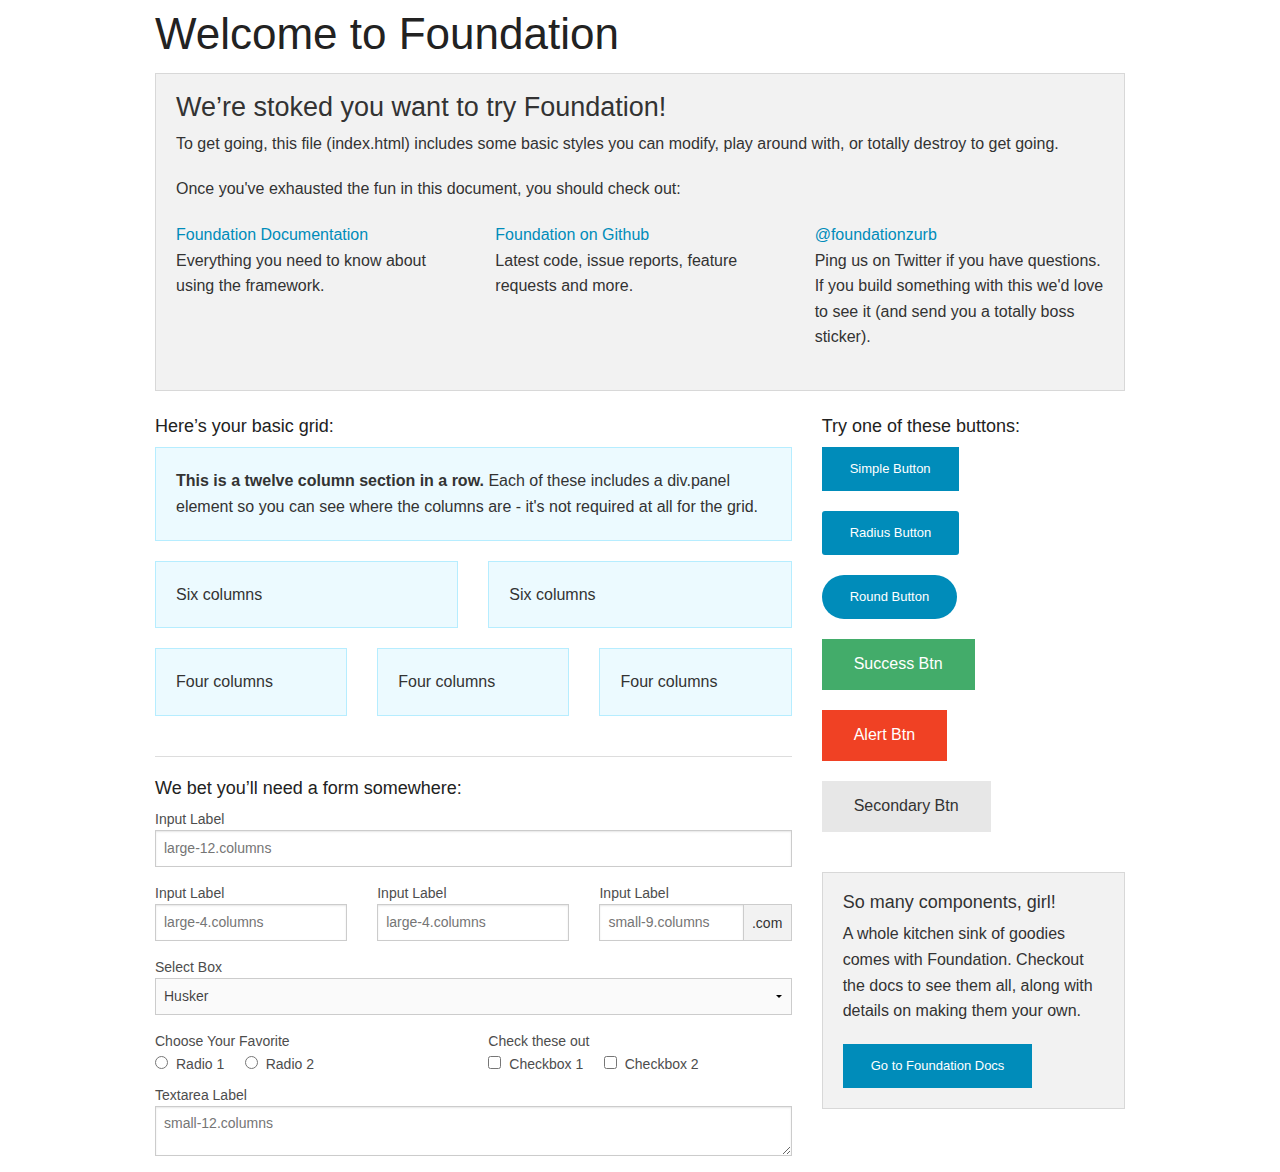
<file: shoppinglist/static/vendor/foundation/index.html>
<!doctype html>
<html class="no-js" lang="en">
  <head>
    <meta charset="utf-8" />
    <meta name="viewport" content="width=device-width, initial-scale=1.0" />
    <title>Foundation | Welcome</title>
    <link rel="stylesheet" href="css/foundation.css" />
    <script src="js/vendor/modernizr.js"></script>
  </head>
  <body>
    
    <div class="row">
      <div class="large-12 columns">
        <h1>Welcome to Foundation</h1>
      </div>
    </div>
    
    <div class="row">
      <div class="large-12 columns">
      	<div class="panel">
	        <h3>We&rsquo;re stoked you want to try Foundation! </h3>
	        <p>To get going, this file (index.html) includes some basic styles you can modify, play around with, or totally destroy to get going.</p>
	        <p>Once you've exhausted the fun in this document, you should check out:</p>
	        <div class="row">
	        	<div class="large-4 medium-4 columns">
	    		<p><a href="http://foundation.zurb.com/docs">Foundation Documentation</a><br />Everything you need to know about using the framework.</p>
	    	</div>
	        	<div class="large-4 medium-4 columns">
	        		<p><a href="http://github.com/zurb/foundation">Foundation on Github</a><br />Latest code, issue reports, feature requests and more.</p>
	        	</div>
	        	<div class="large-4 medium-4 columns">
	        		<p><a href="http://twitter.com/foundationzurb">@foundationzurb</a><br />Ping us on Twitter if you have questions. If you build something with this we'd love to see it (and send you a totally boss sticker).</p>
	        	</div>        
					</div>
      	</div>
      </div>
    </div>

    <div class="row">
      <div class="large-8 medium-8 columns">
        <h5>Here&rsquo;s your basic grid:</h5>
        <!-- Grid Example -->

        <div class="row">
          <div class="large-12 columns">
            <div class="callout panel">
              <p><strong>This is a twelve column section in a row.</strong> Each of these includes a div.panel element so you can see where the columns are - it's not required at all for the grid.</p>
            </div>
          </div>
        </div>
        <div class="row">
          <div class="large-6 medium-6 columns">
            <div class="callout panel">
              <p>Six columns</p>
            </div>
          </div>
          <div class="large-6 medium-6 columns">
            <div class="callout panel">
              <p>Six columns</p>
            </div>
          </div>
        </div>
        <div class="row">
          <div class="large-4 medium-4 small-4 columns">
            <div class="callout panel">
              <p>Four columns</p>
            </div>
          </div>
          <div class="large-4 medium-4 small-4 columns">
            <div class="callout panel">
              <p>Four columns</p>
            </div>
          </div>
          <div class="large-4 medium-4 small-4 columns">
            <div class="callout panel">
              <p>Four columns</p>
            </div>
          </div>
        </div>
        
        <hr />
                
        <h5>We bet you&rsquo;ll need a form somewhere:</h5>
        <form>
				  <div class="row">
				    <div class="large-12 columns">
				      <label>Input Label</label>
				      <input type="text" placeholder="large-12.columns" />
				    </div>
				  </div>
				  <div class="row">
				    <div class="large-4 medium-4 columns">
				      <label>Input Label</label>
				      <input type="text" placeholder="large-4.columns" />
				    </div>
				    <div class="large-4 medium-4 columns">
				      <label>Input Label</label>
				      <input type="text" placeholder="large-4.columns" />
				    </div>
				    <div class="large-4 medium-4 columns">
				      <div class="row collapse">
				        <label>Input Label</label>
				        <div class="small-9 columns">
				          <input type="text" placeholder="small-9.columns" />
				        </div>
				        <div class="small-3 columns">
				          <span class="postfix">.com</span>
				        </div>
				      </div>
				    </div>
				  </div>
				  <div class="row">
				    <div class="large-12 columns">
				      <label>Select Box</label>
				      <select>
				        <option value="husker">Husker</option>
				        <option value="starbuck">Starbuck</option>
				        <option value="hotdog">Hot Dog</option>
				        <option value="apollo">Apollo</option>
				      </select>
				    </div>
				  </div>
				  <div class="row">
				    <div class="large-6 medium-6 columns">
				      <label>Choose Your Favorite</label>
				      <input type="radio" name="pokemon" value="Red" id="pokemonRed"><label for="pokemonRed">Radio 1</label>
				      <input type="radio" name="pokemon" value="Blue" id="pokemonBlue"><label for="pokemonBlue">Radio 2</label>
				    </div>
				    <div class="large-6 medium-6 columns">
				      <label>Check these out</label>
				      <input id="checkbox1" type="checkbox"><label for="checkbox1">Checkbox 1</label>
				      <input id="checkbox2" type="checkbox"><label for="checkbox2">Checkbox 2</label>
				    </div>
				  </div>
				  <div class="row">
				    <div class="large-12 columns">
				      <label>Textarea Label</label>
				      <textarea placeholder="small-12.columns"></textarea>
				    </div>
				  </div>
				</form>
      </div>     

      <div class="large-4 medium-4 columns">
			  <h5>Try one of these buttons:</h5>
			  <p><a href="#" class="small button">Simple Button</a><br/>
        <a href="#" class="small radius button">Radius Button</a><br/>
        <a href="#" class="small round button">Round Button</a><br/>            
        <a href="#" class="medium success button">Success Btn</a><br/>
        <a href="#" class="medium alert button">Alert Btn</a><br/>
        <a href="#" class="medium secondary button">Secondary Btn</a></p>           
				<div class="panel">
        	<h5>So many components, girl!</h5>
        	<p>A whole kitchen sink of goodies comes with Foundation. Checkout the docs to see them all, along with details on making them your own.</p>
        	<a href="http://foundation.zurb.com/docs/" class="small button">Go to Foundation Docs</a>          
        </div>
      </div>
    </div>
    
    <script src="js/vendor/jquery.js"></script>
    <script src="js/foundation.min.js"></script>
    <script>
      $(document).foundation();
    </script>
  </body>
</html>
</file>
